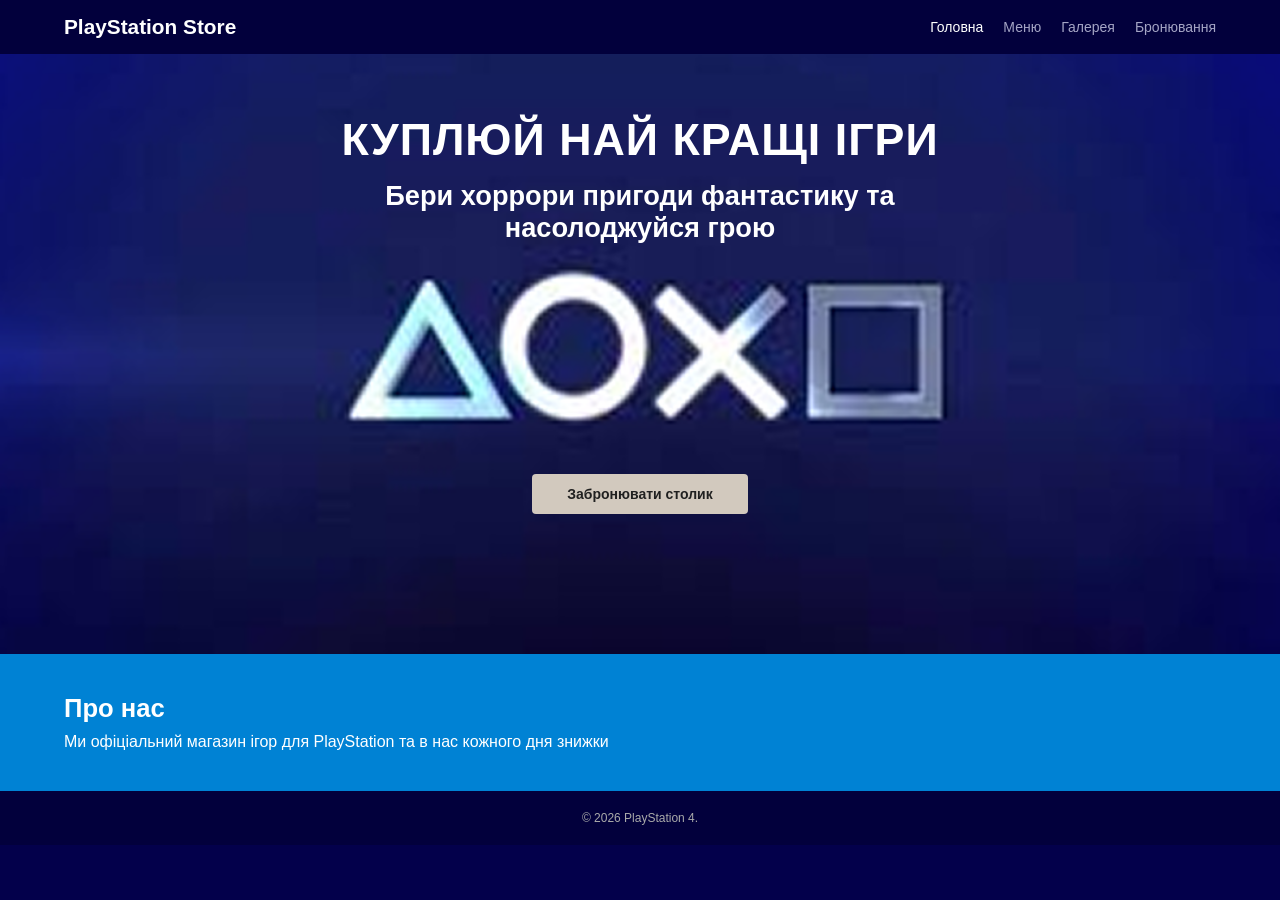
<file: index.html>
<!DOCTYPE html>
<html lang="uk">
<head>
    <meta charset="UTF-8">
    <meta name="viewport" content="width=device-width, initial-scale=1.0">
    <title>PlayStation Store - Головна</title>
    <link rel="stylesheet" href="style.css">
</head>
<body>

<header>
    <div class="container header-flex">
        <div class="logo">PlayStation Store</div>
        <nav>
            <ul class="nav-links">
                <li><a href="index.html" class="active">Головна</a></li>
                <li><a href="menu.html">Меню</a></li>
                <li><a href="gallery.html">Галерея</a></li>
                <li><a href="booking.html">Бронювання</a></li>
            </ul>
        </nav>
    </div>
</header>

<main class="hero">
    <div class="container hero-content">
        <h1>куплюй най кращі ігри</h1>
        <p class="subtitle">Бери хоррори пригоди фантастику та <br> насолоджуйся грою</p>
       
        <a href="booking.html" class="main-btn">Забронювати столик</a>
    </div>
</main>

<section class="about">
    <div class="blue-block">
        <div class="container">
            <h2>Про нас</h2>
            <p>Ми офіціальний магазин ігор для PlayStation та в нас кожного дня знижки</p>
        </div>
    </div>
</section>

<footer>
    <p>© 2026 PlayStation 4.</p>
</footer>

</body>
</html>
</file>
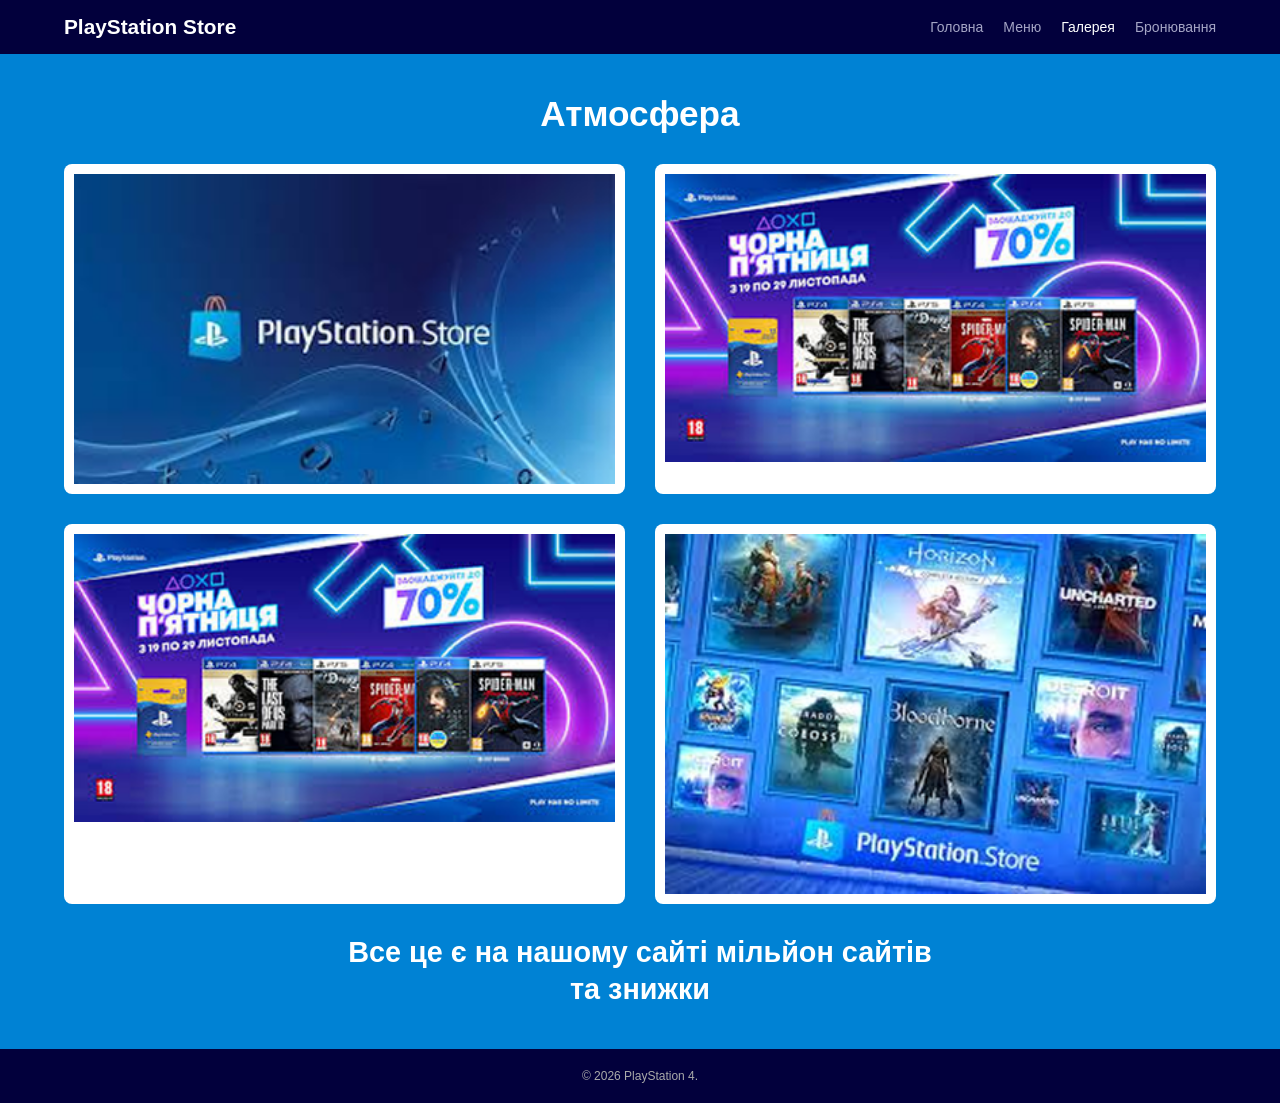
<file: gallery.html>
<!DOCTYPE html>
<html lang="uk">
<head>
    <meta charset="UTF-8">
    <meta name="viewport" content="width=device-width, initial-scale=1.0">
    <title>Галерея - PlayStation Store</title>
    <link rel="stylesheet" href="style.css">
</head>
<body>

<header>
    <div class="container header-flex">
        <div class="logo">PlayStation Store</div>
        <nav>
            <ul class="nav-links">
                <li><a href="index.html">Головна</a></li>
                <li><a href="menu.html">Меню</a></li>
                <li><a href="gallery.html" class="active">Галерея</a></li>
                <li><a href="booking.html">Бронювання</a></li>
            </ul>
        </nav>
    </div>
</header>

<section class="gallery">
    <div class="container">
        <h2 class="section-title">Атмосфера</h2>

        <div class="gallery-layout">
            <div class="gallery-grid">
                <div class="gallery-item"><img src="download 3.png"></div>
                <div class="gallery-item"><img src="images 1.png"  ></div>
                <div class="gallery-item"><img src="images 1.png"></div>
                <div class="gallery-item"><img src="download 5.png"></div>
            </div>

            <p class="section-sub">Все це є на нашому сайті мільйон сайтів та знижки</p>
        </div>
    </div>
</section>

<footer><p>© 2026 PlayStation 4.</p></footer>

</body>
</html>
</file>
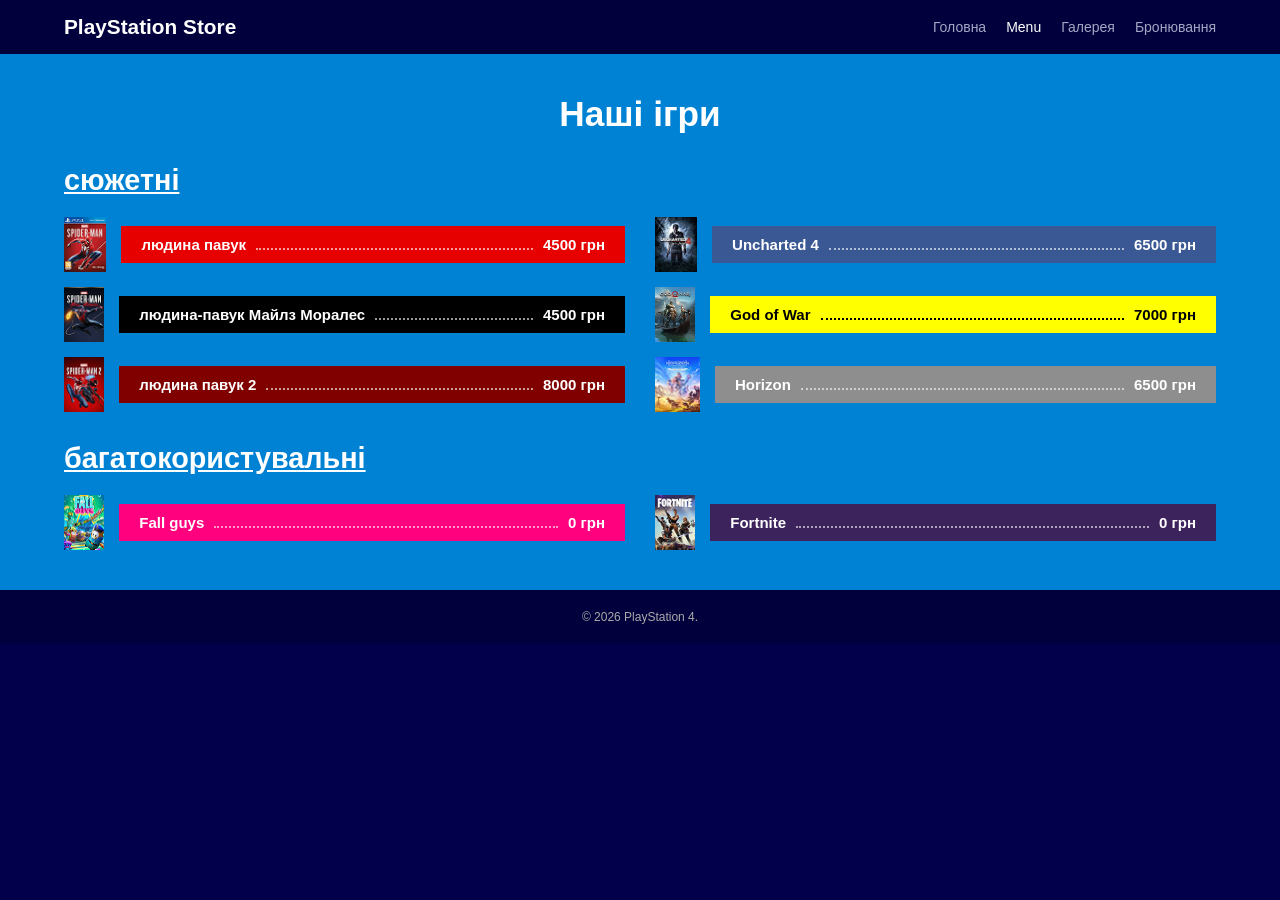
<file: menu.html>
<!DOCTYPE html>
<html lang="uk">
<head>
    <meta charset="UTF-8">
    <meta name="viewport" content="width=device-width, initial-scale=1.0">
    <title>Меню ігор - PlayStation Store</title>
    <link rel="stylesheet" href="style.css">
</head>
<body>

<header>
    <div class="container header-flex">
        <div class="logo">PlayStation Store</div>
        <nav>
            <ul class="nav-links">
                <li><a href="index.html">Головна</a></li>
                <li><a href="menu.html" class="active">Menu</a></li>
                <li><a href="gallery.html">Галерея</a></li>
                <li><a href="booking.html">Бронювання</a></li>
            </ul>
        </nav>
    </div>
</header>

<section class="games-section">
    <div class="container">
        <h2 class="section-title">Наші ігри</h2>

        <div class="game-category">
            <h3>сюжетні</h3>
            <div class="game-grid-layout">

                <div class="game-item-row">
                    <img src="./images 4.png" class="game-icon">
                    <div class="game-row red"><span>людина павук</span><span class="dots"></span><span>4500 грн</span></div>
                </div>

                <div class="game-item-row">
                    <img src="./download 9.png" class="game-icon">
                    <div class="game-row blue"><span>Uncharted 4</span><span class="dots"></span><span>6500 грн</span></div>
                </div>

                <div class="game-item-row">
                    <img src="./download 6.png" class="game-icon">
                    <div class="game-row black"><span>людина-павук Майлз Моралес</span><span class="dots"></span><span>4500 грн</span></div>
                </div>

                <div class="game-item-row">
                    <img src="./download 10.png" class="game-icon">
                    <div class="game-row yellow"><span>God of War</span><span class="dots"></span><span>7000 грн</span></div>
                </div>

                <div class="game-item-row">
                    <img src="./download 8.png" class="game-icon">
                    <div class="game-row dark-red"><span>людина павук 2</span><span class="dots"></span><span>8000 грн</span></div>
                </div>

                <div class="game-item-row">
                    <img src="./download 11.png" class="game-icon">
                    <div class="game-row grey"><span>Horizon</span><span class="dots"></span><span>6500 грн</span></div>
                </div>

            </div>
        </div>

        <div class="game-category">
            <h3>багатокористувальні</h3>
            <div class="game-grid-layout">

                <div class="game-item-row">
                    <img src="download 12.png" class="game-icon">
                    <div class="game-row pink"><span>Fall guys</span><span class="dots"></span><span>0 грн</span></div>
                </div>

                <div class="game-item-row">
                    <img src="download 13.png" class="game-icon">
                    <div class="game-row purple"><span>Fortnite</span><span class="dots"></span><span>0 грн</span></div>
                </div>

            </div>
        </div>

    </div>
</section>

<footer><p>© 2026 PlayStation 4.</p></footer>

</body>
</html>
</file>
<file: style.css>
@import url('https://fonts.googleapis.com/css2?family=Abril+Fatface&family=Be+Vietnam+Pro:ital,wght@0,100;0,200;0,300;0,400;0,500;0,600;0,700;0,800;0,900;1,100;1,200;1,300;1,400;1,500;1,600;1,700;1,800;1,900&family=Bitcount+Grid+Single:wght@100..900&family=Bitcount+Prop+Single+Ink:wght@100..900&family=Cascadia+Mono:ital,wght@0,200..700;1,200..700&family=Epunda+Slab:ital,wght@0,300..900;1,300..900&family=Inter:ital,opsz,wght@0,14..32,100..900;1,14..32,100..900&family=Jaro:opsz@6..72&family=Jersey+15&family=Karla:ital,wght@0,200..800;1,200..800&family=Libertinus+Keyboard&family=Montserrat:ital,wght@0,100..900;1,100..900&family=Oswald:wght@200..700&family=PT+Sans:ital,wght@0,400;0,700;1,400;1,700&family=Paytone+One&family=Playwrite+GB+J+Guides:ital@0;1&family=Raleway:ital,wght@0,100..900;1,100..900&family=Ribeye&family=Roboto+Mono:ital,wght@0,100..700;1,100..700&family=Roboto:ital,wght@0,100..900;1,100..900&family=Rubik+Gemstones&family=Rubik+Storm&family=Russo+One&family=Tangerine:wght@400;700&family=Tiny5&family=UnifrakturMaguntia&display=swap');

* {
    margin: 0;
    padding: 0;
    box-sizing: border-box;
    font-family: 'Segoe UI', Arial, sans-serif;
}

body {
    background-color: #03004b;
    color: white;
    overflow-x: hidden;
    font-family: 'Russo One';
}

.container {
    width: 90%;
    max-width: 1200px;
    margin: 0 auto;
    
}

/* ШАПКА */
header {
    background-color: #02003c;
    padding: 15px 0;
}

.header-flex {
    display: flex;
    justify-content: space-between;
    align-items: center;
}

.logo {
    font-weight: bold;
    font-size: 1.3rem;
}

.nav-links {
    display: flex;
    list-style: none;
    gap: 20px;
}

.nav-links a {
    text-decoration: none;
    color: #a5a5c5;
    font-size: 14px;
}

.nav-links a.active, .nav-links a:hover {
    color: white;
}

/* ФУТЕР */
footer {
    text-align: center;
    padding: 20px 0;
    background-color: #02003c;
    font-size: 12px;
    color: #aaa;
}

/* ГОЛОВНА СТОРІНКА (HERO) */
.hero {
    text-align: center;
    padding: 60px 0;
    background-image: url('./Exclude.png');
    background-position: center;
    background-repeat: no-repeat;
    background-size: cover;
    height: 600px;
}

.hero h1 {
    font-size: 2.8rem;
    text-transform: uppercase;
    font-weight: 800;
    letter-spacing: 1px;
}

.subtitle {
    margin-top: 15px;
    font-size: 1.7rem;
    font-weight: bold;
}

.div1 {
    height: 140px;
    background-image: url('Exclude.png'); 
    background-repeat: no-repeat;
    background-position: center;
    background-size: contain;
    margin: 25px 0;
}

.main-btn {
    display: inline-block;
    background-color: #d2c9be;
    color: #202020;
    border: none;
    padding: 12px 35px;
    font-weight: bold;
    font-size: 14px;
    cursor: pointer;
    border-radius: 4px;
    text-decoration: none;
    margin-top: 230px;
}


/* СЕКЦІЯ ПРО НАС */
.blue-block {
    background-color: #0082d4;
    padding: 40px 0;
}

.blue-block h2 {
    font-size: 1.6rem;
    margin-bottom: 10px;
}

/* ГАЛЕРЕЯ */
.gallery {
    background-color: #0082d4;
    padding: 40px 0;
}

.gallery .section-title {
    font-size: 2.2rem;
    margin-bottom: 30px;
    text-align: center;
    font-weight: bold;
}

.gallery-layout {
    display: flex;
    flex-direction: column;
    align-items: center;
    gap: 30px;
}

.gallery-grid {
    display: grid;
    grid-template-columns: repeat(2, 1fr);
    gap: 30px;
    width: 100%;
}

.gallery-item {
    background-color: white;
    padding: 10px;
    border-radius: 8px;
}

.gallery-item img {
    width: 100%;
    display: block;
    height: auto;
}

.section-sub {
    font-size: 1.8rem;
    font-weight: bold;
    max-width: 600px;
    text-align: center;
    line-height: 1.3;
}

/* МЕНЮ ІГОР */
.games-section {
    background-color: #0082d4;
    padding: 40px 0;
}

.games-section .section-title {
    font-size: 2.2rem;
    text-align: center;
    margin-bottom: 20px;
    font-weight: bold;
}

.game-category {
    margin-top: 30px;
}

.game-category h3 {
    font-size: 1.8rem;
    text-decoration: underline;
    margin-bottom: 20px;
}

.game-grid-layout {
    display: grid;
    grid-template-columns: repeat(2, 1fr);
    gap: 15px 30px;
}

.game-item-row {
    display: flex;
    align-items: center;
    gap: 15px;
}

.game-icon {
    width: 45px;
    height: 55px;
    object-fit: cover;
}

.game-row {
    display: flex;
    align-items: center;
    width: 100%;
    padding: 10px 20px;
    font-weight: bold;
    font-size: 15px;
}

.dots {
    flex-grow: 1;
    border-bottom: 2px dotted rgba(255, 255, 255, 0.6);
    margin: 0 10px;
    position: relative;
    top: 4px;
}

/* Кольори рядків ігор */
.red { background-color: #e60000; }
.black { background-color: #000000; }
.dark-red { background-color: #800000; }
.blue { background-color: #3a5894; }
.yellow { background-color: #ffff00; color: #000; }
.yellow .dots { border-bottom: 2px dotted #000; }
.grey { background-color: #8e8e8e; }
.pink { background-color: #ff007f; }
.purple { background-color: #3c235c; }

.order-section {
    padding: 50px 0;
    background-image: linear-gradient(to right, #003791, white); 
    min-height: calc(100vh - 120px);
    display: flex;
    align-items: center;
}



.order-container-flex {
    display: flex;
    width: 90%;
    max-width: 1100px;
    margin: 0 auto;
    justify-content: space-between;
    align-items: center;
}

.form-container {
    background-color: #050a41;
    width: 100%;
    max-width: 480px;
    border-radius: 30px;
    padding: 40px 35px;
    color: #ffffff;
    box-shadow: 0 10px 25px rgba(0, 0, 0, 0.3);
}

.form-container h2 {
    font-size: 28px;
    margin-bottom: 10px;
    font-weight: bold;
    text-align: center;
}

.form-subtitle {
    font-size: 11px;
    color: #b0b5dd;
    margin-bottom: 30px;
    text-align: center;
}

.form-subtitle strong {
    color: #ffffff;
    text-decoration: underline;
}

.order-form {
    display: flex;
    flex-direction: column;
}

.form-group {
    display: flex;
    flex-direction: column;
    margin-bottom: 15px;
}

.form-row {
    display: flex;
    gap: 15px;
}

.form-row .form-group {
    flex: 1;
}


.cvv-group {
    align-self: flex-end;
    width: calc(50% - 7.5px);
}

.form-group label {
    font-size: 11px;
    color: #ffffff;
    margin-bottom: 6px;
}

.form-group input {
    background-color: #0072ce;
    border: 1px solid #00569d;
    border-radius: 8px;
    height: 40px;
    padding: 0 12px;
    color: #ffffff;
    font-size: 14px;
    outline: none;
}

.form-group input::placeholder {
    color: rgba(255, 255, 255, 0.7);
}

.checkbox-group {
    display: flex;
    align-items: flex-start;
    gap: 10px;
    margin: 25px 0;
}

.checkbox-group input {
    margin-top: 3px;
    cursor: pointer;
    width: 16px;
    height: 16px;
}

.checkbox-group label {
    font-size: 12px;
    color: #ffffff;
    line-height: 1.3;
    cursor: pointer;
}

.submit-btn {
    background-color: #d1c4b6;
    color: #333333;
    border: none;
    border-radius: 8px;
    padding: 12px 20px;
    font-size: 14px;
    font-weight: bold;
    cursor: pointer;
    width: 100%;
}


.ps-shapes-side {
    width: 45%;
    height: 450px;
    background-image: url('shapes3d.png'); 
    background-repeat: no-repeat;
    background-position: center right;
    background-size: contain;
}


@media (max-width: 850px) {
    .order-container-flex { flex-direction: column; }
    .ps-shapes-side { display: none; }
    .form-container { max-width: 100%; }
}

@media (max-width: 768px) {
    .header-flex { flex-direction: column; gap: 15px; }
    .gallery-grid, .game-grid-layout { grid-template-columns: 1fr; }
    .hero h1 { font-size: 2rem; }
}
</file>
